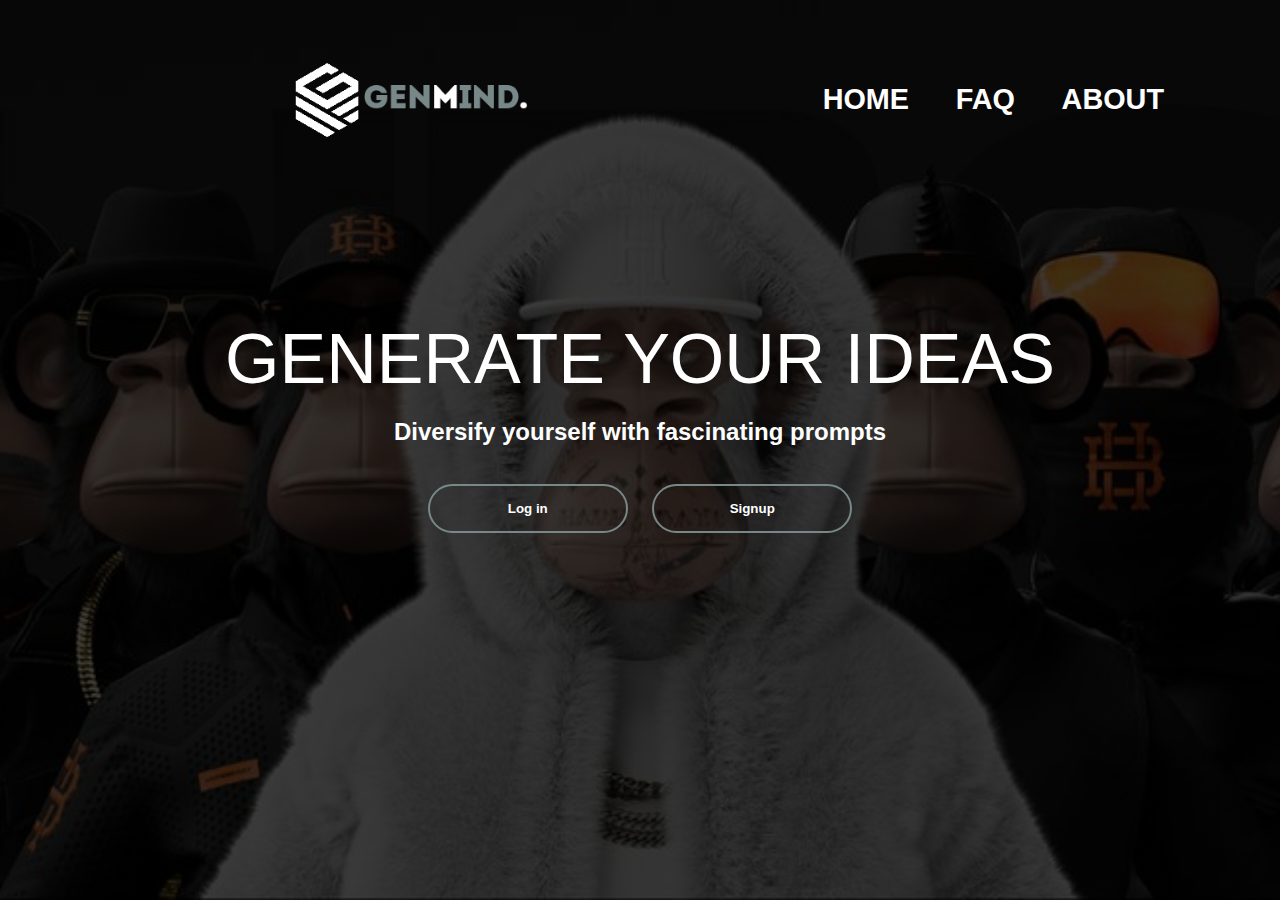
<file: index.html>
<!DOCTYPE html>
<html lang="en">
<head>
    <meta charset="UTF-8">
    <meta name="viewport" content="width=device-width, initial-scale=1.0">
    <title>Document</title>
    <link rel="stylesheet" href="style2.css">
</head>
<body>
    <div class="banner"> 
        <div class="navbar">
            <img src="logooo.png" class="logo">
            <ul>
             <h2> <li><a href="./index.html">Home</a></li>
                <li><a href="#">FAQ</a></li>
                <li><a href="#">About</a></li>
            </h2> 
            </ul>
        </div>
        <div class="content">
            <h1><b>GENERATE YOUR IDEAS</b></h1>
            <br>
            <h2>
                <br>
                <p>Diversify yourself with fascinating prompts</p>
            </h2>
            <div>
                <br>
                <a href="./login.html"><button type="button"><span></span>Log in</button></a>
               <a href="./sign in.html"> <button type="button"><span></span>Signup</button></a>
            </div>
        </div>
    </div> 
</body>
</html>
</file>
<file: style2.css>
*{
   margin: 0;
   padding: 0;
   font-family: sans-serif;
}
.banner{
   width:100%;
   height:100vh;
   background-image: linear-gradient(rgba(0,0,0,0.75), rgba(0,0,0,0.75)), url(HapeBeast.jpeg);
   background-size: cover;
   background-position: center;
}
.navbar{
   width:85%;
   margin: auto;
   padding: 35px 0;
   display: flex;
   align-items: center;
   justify-content: space-between;
}
.logo{
   width: 650px;
   cursor: pointer;
}
.navbar ul li{
   list-style: none;
   display: inline-block;
   margin: 0 20px;
   position: relative;
}
.navbar ul li a {
   text-decoration: none;
   color: white;
   text-transform: uppercase;
   font-size: larger;
   font-weight: 600;
}
.navbar ul li::after{
   content: '';
   height: 3px;
   width: 0;
   background: #788787;
   position: absolute;
   left: 0;
   bottom: -10px;
   transition: 0.5s;
}
.navbar ul li:hover::after{
   width: 100%;
}
.content {
   width: 100%;
   position: absolute;
   top: 50%;
   transform: translateY(-50%);
   text-align: center;
   color: white;
   display: flex; /* Add this line */
   flex-direction: column; /* Add this line */
   align-items: center; /* Add this line */
   justify-content: center; /* Add this line */
}
.content h1{
   font-size: 70px;
   font-weight: 100;
   line-height: 25px;
}
button{
   width: 200px;
   padding: 15px 0;
   text-align: center;
   margin: 20px 10px;
   border-radius: 25px;
   font-weight: bold;
   border: 2px solid #788787;
   background: transparent;
   color: white;
   cursor: pointer;
   position: relative;
   overflow: hidden;
}
span{
   background: #788787;
   height: 100%;
   width: 0;
   border-radius: 25px;
   position: absolute;
   left: 0;
   bottom: 0;
   z-index: -1;
   transition: 0.5s;
}
button:hover span{
   width: 100%;
}
button:hover{
   border: none;
}
</file>
